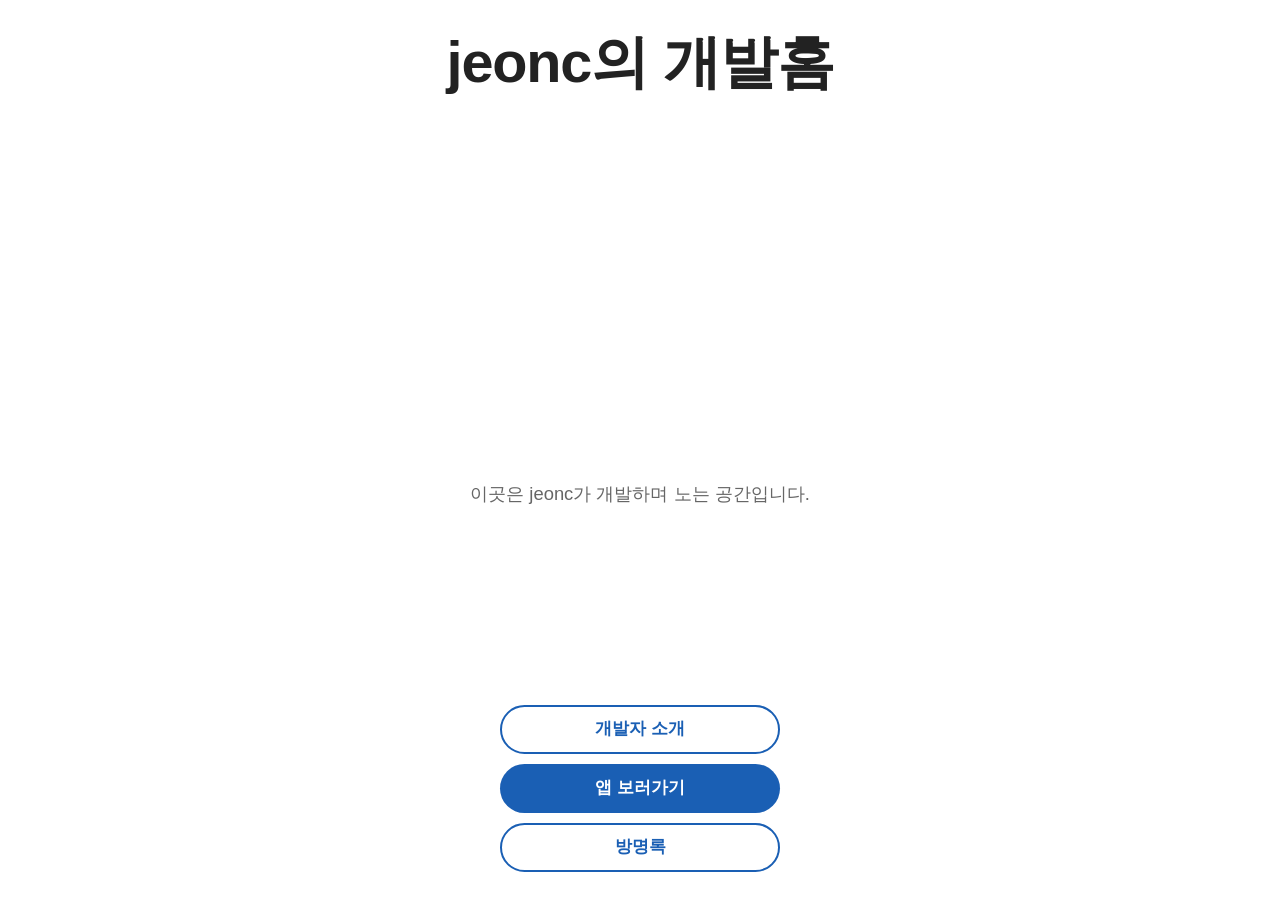
<file: index.html>
<!doctype html>
<html lang="ko">
<head>
<meta charset="utf-8">
<meta name="viewport" content="width=device-width, initial-scale=1">
<title>jeonc의 개발홈</title>
<meta name="description" content="이곳은 jeonc가 개발하며 노는 공간입니다.">
<style>
  * { box-sizing: border-box; }
  body { font-family: -apple-system, BlinkMacSystemFont, "Segoe UI", "Malgun Gothic", sans-serif; margin: 0; background: #fff; color: #222; line-height: 1.6; word-break: keep-all; overflow-wrap: anywhere; }
  main { min-height: 100vh; min-height: 100svh; display: grid; grid-template-rows: 1fr auto 1fr; justify-items: center; text-align: center; padding: 50px 20px; }
  h1 { font-size: clamp(2.2rem, 8vw, 3.6rem); line-height: 1.2; margin: 0; align-self: start; letter-spacing: -0.02em; }
  .mid { display: inline-grid; justify-items: center; align-self: center; margin: 24px 0; }
  .mid video { width: 0; min-width: 100%; height: auto; border-radius: 12px; margin-bottom: 16px; }
  p { font-size: 1.15rem; color: #666; margin: 0; }
  .btn { align-self: end; display: inline-block; padding: 14px 32px; border-radius: 999px; font-weight: 600; font-size: 1.05rem; background: #1a5fb4; color: #fff; text-decoration: none; transition: transform .15s, filter .15s; }
  .btn:hover { filter: brightness(1.1); transform: translateY(-2px); }
  .btns { align-self: end; display: flex; flex-direction: column; gap: 12px; width: min(280px, 100%); }
  .btns .btn { text-align: center; align-self: stretch; }
  .btn.ghost { background: #fff; color: #1a5fb4; border: 2px solid #1a5fb4; padding: 12px 30px; }
  /* 넓은 화면: 정확히 한 화면 (동영상이 남는 높이에 맞춰 줄어듦) */
  @media (min-width: 721px) {
    main { height: 100vh; height: 100dvh; min-height: 0; padding: 28px 20px; grid-template-rows: auto minmax(0, 1fr) auto; overflow: hidden; }
    .mid { min-height: 0; max-height: 100%; margin: 16px 0; }
    .mid video { max-height: calc(100vh - 400px); max-height: calc(100dvh - 400px); object-fit: contain; }
    .btns { gap: 10px; }
    .btn { padding: 11px 30px; }
    .btn.ghost { padding: 9px 28px; }
  }
</style>
</head>
<body>
<main>
  <h1>jeonc의 개발홈</h1>
  <div class="mid">
    <video src="/intro.mp4" autoplay muted loop playsinline></video>
    <p>이곳은 jeonc가 개발하며 노는 공간입니다.</p>
  </div>
  <nav class="btns">
    <a class="btn ghost" href="/about/">개발자 소개</a>
    <a class="btn" href="/apps/">앱 보러가기</a>
    <a class="btn ghost" href="/guestbook/">방명록</a>
  </nav>
</main>
</body>
</html>
</file>
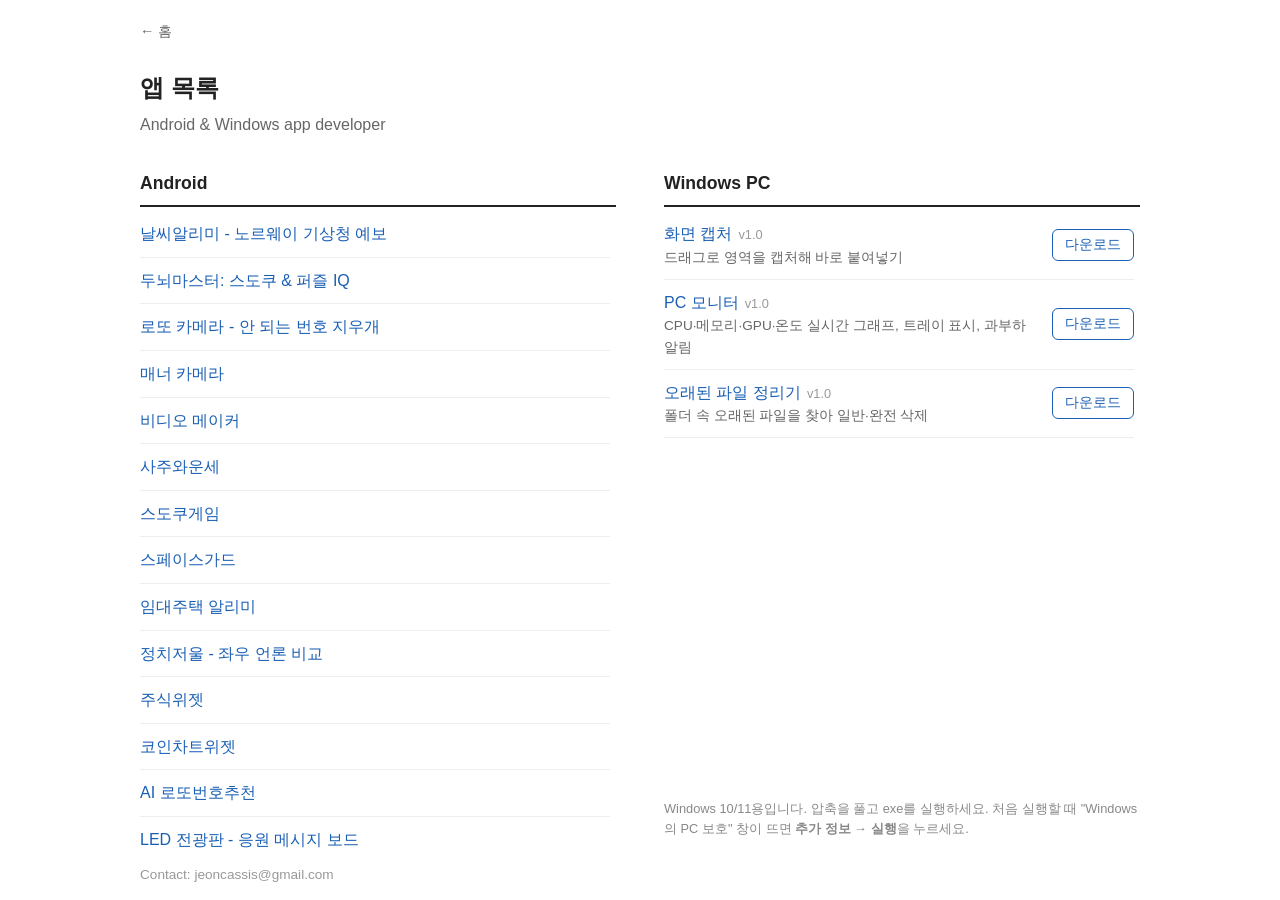
<file: apps/index.html>
<!doctype html>
<html lang="ko">
<head>
<meta charset="utf-8">
<meta name="viewport" content="width=device-width, initial-scale=1">
<title>jeonc 앱 목록</title>
<style>
  * { box-sizing: border-box; }
  body { font-family: -apple-system, BlinkMacSystemFont, "Segoe UI", sans-serif; max-width: 1040px; margin: 32px auto; padding: 0 20px; color: #222; line-height: 1.6; }
  h1 { font-size: 1.5rem; margin-bottom: 4px; }
  h2 { font-size: 1.1rem; margin: 0 0 4px; padding-bottom: 8px; border-bottom: 2px solid #222; }
  p.sub { color: #666; margin-top: 0; }
  .cols { display: grid; grid-template-columns: 1fr 1fr; gap: 48px; margin-top: 32px; }
  @media (max-width: 720px) { .cols { grid-template-columns: 1fr; gap: 32px; } }
  ul { list-style: none; padding: 0; margin: 0; }
  li { padding: 10px 0; border-bottom: 1px solid #eee; }
  a { color: #1a5fb4; text-decoration: none; }
  a:hover { text-decoration: underline; }
  .pc li { display: flex; justify-content: space-between; align-items: center; gap: 12px; }
  .pc .desc { display: block; color: #666; font-size: 0.85rem; }
  .pc .meta { color: #999; font-size: 0.8rem; margin-left: 6px; }
  .dl { flex: none; padding: 4px 12px; border: 1px solid #1a5fb4; border-radius: 6px; font-size: 0.85rem; }
  .dl:hover { background: #1a5fb4; color: #fff; text-decoration: none; }
  .note { color: #888; font-size: 0.8rem; margin-top: 12px; }
  footer { margin-top: 40px; color: #999; font-size: 0.85rem; }
  .home { display: inline-block; margin-bottom: 24px; color: #666; font-size: 0.9rem; }
  section { scroll-margin-top: 24px; display: flex; flex-direction: column; min-height: 0; }
  /* 목록이 길어도 한 화면 안에 보이도록 각 목록 안에서만 스크롤 */
  .cols { height: calc(100vh - 300px); height: calc(100dvh - 300px); min-height: 320px; }
  section ul { flex: 1; min-height: 0; overflow-y: auto; padding-right: 6px; }
  section ul::-webkit-scrollbar { width: 6px; }
  section ul::-webkit-scrollbar-thumb { background: #ccc; border-radius: 3px; }
  /* 넓은 화면: 페이지 전체가 정확히 한 화면, 남는 높이를 목록이 씀 */
  @media (min-width: 721px) {
    html { overflow: hidden; }
    body { height: 100vh; height: 100dvh; margin: 0 auto; padding: 20px 20px 14px; display: flex; flex-direction: column; overflow: hidden; }
    .home { margin-bottom: 10px; }
    .cols { flex: 1; min-height: 0 !important; height: auto; margin-top: 16px; }
    footer { margin-top: 12px; flex: none; }
  }
  @media (max-width: 720px) {
    .cols { height: auto; }
    section ul { max-height: 50vh; max-height: 50dvh; }
  }
</style>
</head>
<body>
<a class="home" href="/">← 홈</a>
<h1>앱 목록</h1>
<p class="sub">Android &amp; Windows app developer</p>
<div class="cols">
<section id="android">
<h2>Android</h2>
<ul>
  <li><a href="https://play.google.com/store/apps/details?id=com.jeonc.accurateweather">날씨알리미 - 노르웨이 기상청 예보</a></li>
  <li><a href="https://play.google.com/store/apps/details?id=com.jeonc.brainMaster">두뇌마스터: 스도쿠 &amp; 퍼즐 IQ</a></li>
  <li><a href="https://play.google.com/store/apps/details?id=com.lotto.lotto_camera">로또 카메라 - 안 되는 번호 지우개</a></li>
  <li><a href="https://play.google.com/store/apps/details?id=com.jeon.mannercamera">매너 카메라</a></li>
  <li><a href="https://play.google.com/store/apps/details?id=com.jeonc.videomaker">비디오 메이커</a></li>
  <li><a href="https://play.google.com/store/apps/details?id=com.jeonc.sajuAndUnse">사주와운세</a></li>
  <li><a href="https://play.google.com/store/apps/details?id=com.jeonc.sudokugame">스도쿠게임</a></li>
  <li><a href="https://play.google.com/store/apps/details?id=com.jeonc.spaceguard">스페이스가드</a></li>
  <li><a href="https://play.google.com/store/apps/details?id=com.jeonc.rentalhousing.notifier">임대주택 알리미</a></li>
  <li><a href="https://play.google.com/store/apps/details?id=com.jeonc.politicalScale">정치저울 - 좌우 언론 비교</a></li>
  <li><a href="https://play.google.com/store/apps/details?id=com.jeonc.stocktracker">주식위젯</a></li>
  <li><a href="https://play.google.com/store/apps/details?id=com.jeonc.cointracker">코인차트위젯</a></li>
  <li><a href="https://play.google.com/store/apps/details?id=com.lotto.numbergenerator">AI 로또번호추천</a></li>
  <li><a href="https://play.google.com/store/apps/details?id=com.owlmakers.ledboard">LED 전광판 - 응원 메시지 보드</a></li>
  <li><a href="https://play.google.com/store/apps/details?id=com.jeonc.mbtiAnalyzer">MBTI 테스트 - 64유형 성격 분석</a></li>
</ul>
</section>
<section class="pc" id="pc">
<h2>Windows PC</h2>
<ul>
  <li>
    <span><a href="https://github.com/jeoncassis/ScreenCapture">화면 캡처</a><span class="meta">v1.0</span>
      <span class="desc">드래그로 영역을 캡처해 바로 붙여넣기</span></span>
    <a class="dl" href="https://github.com/jeoncassis/ScreenCapture/releases/latest/download/ScreenCapture.zip">다운로드</a>
  </li>
  <li>
    <span><a href="https://github.com/jeoncassis/PcMonitor">PC 모니터</a><span class="meta">v1.0</span>
      <span class="desc">CPU·메모리·GPU·온도 실시간 그래프, 트레이 표시, 과부하 알림</span></span>
    <a class="dl" href="https://github.com/jeoncassis/PcMonitor/releases/latest/download/PcMonitor.zip">다운로드</a>
  </li>
  <li>
    <span><a href="https://github.com/jeoncassis/OldFileCleaner">오래된 파일 정리기</a><span class="meta">v1.0</span>
      <span class="desc">폴더 속 오래된 파일을 찾아 일반·완전 삭제</span></span>
    <a class="dl" href="https://github.com/jeoncassis/OldFileCleaner/releases/latest/download/OldFileCleaner.zip">다운로드</a>
  </li>
</ul>
<p class="note">Windows 10/11용입니다. 압축을 풀고 exe를 실행하세요. 처음 실행할 때 "Windows의 PC 보호" 창이 뜨면 <b>추가 정보 → 실행</b>을 누르세요.</p>
</section>
</div>
<footer>Contact: jeoncassis@gmail.com</footer>
</body>
</html>
</file>
